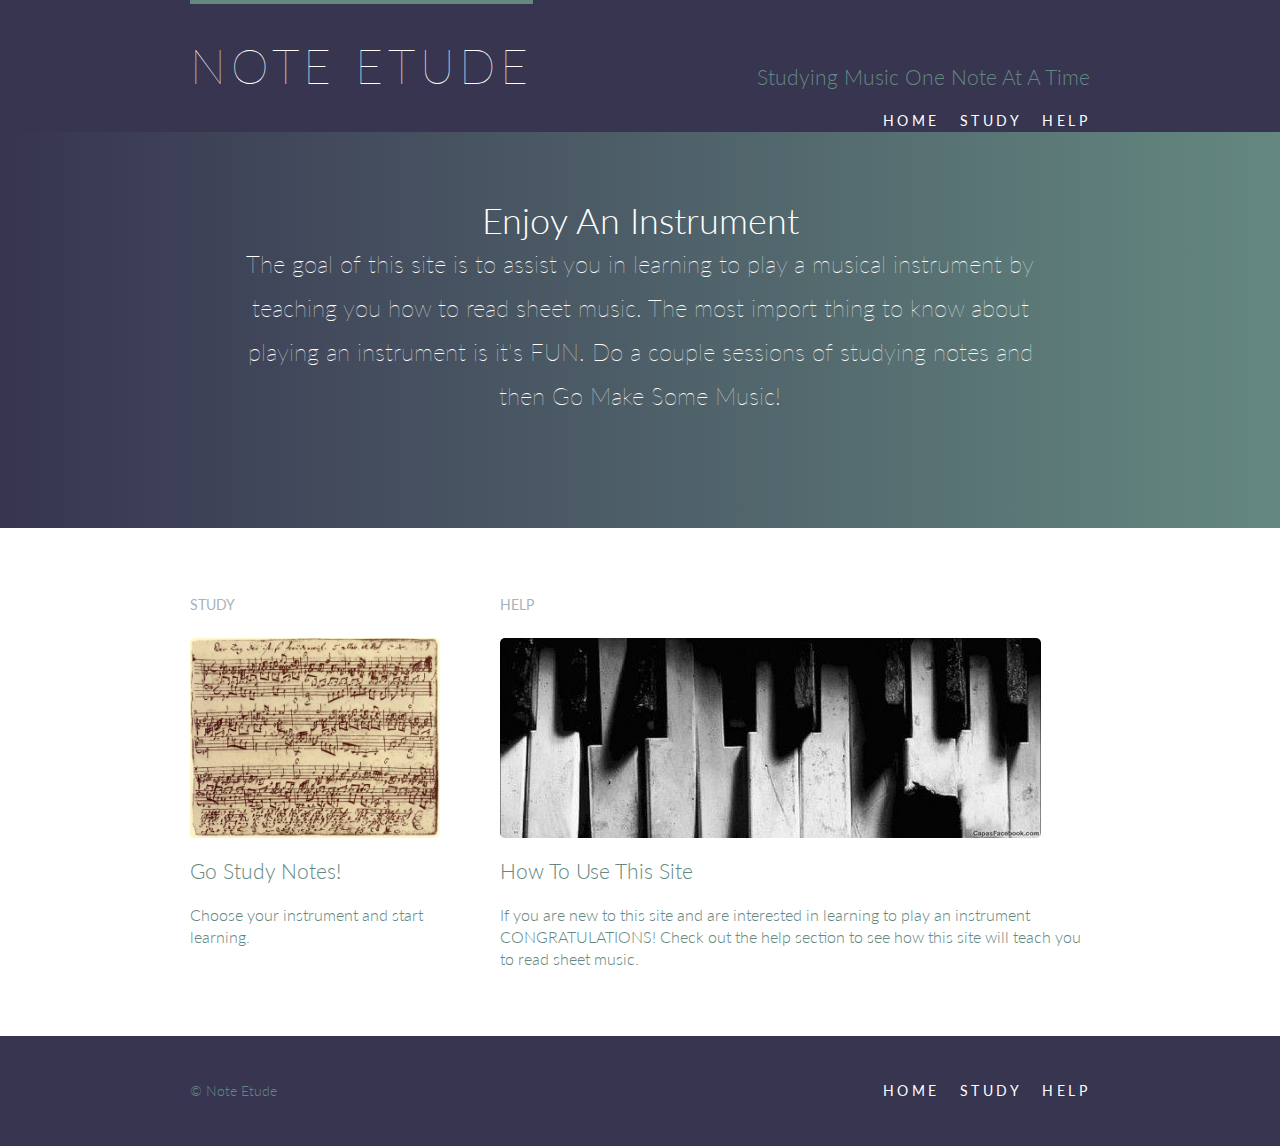
<file: index.html>
<!DOCTYPE html>
<html lang="en">

    <head>
        <title>Note Etude</title>

        <meta charset="UTF-8"/>
        <meta http-equiv="Content-type" content="text/html; charset=utf-8"/>
        <meta name="viewport" content="width=device-width, initial-scale=1"/>
        <meta name="description" content="Learn to read sheet music"/>

        <link rel="stylesheet" type="text/css"
              href="assets/stylesheets/main.css">
        <link rel="stylesheet"
              href="https://fonts.googleapis.com/css?family=Lato:100,300,400">
    </head>

    <body>

        <!-- Header -->

        <header class="primary-header container group">

            <h1 class="logo">
                <a href="index.html">Note Etude</a>
            </h1>

            <h3 class="tagline">Studying Music One Note At A Time</h3>

            <nav class="nav primary-nav">
                <ul>
                    <li><a href="index.html">Home</a></li><!--
                    --><li><a href="study.html">Study</a></li><!--
                    --><li><a href="help.html">Help</a></li>
                </ul>
            </nav>

        </header>

        <!-- Hero -->

        <section class="row-alt">

            <div class="hero container">

                <h2>Enjoy An Instrument</h2>

                <p>
                    The goal of this site is to assist you in learning to play
                    a musical instrument by teaching you how to read sheet
                    music. The most import thing to know about playing an
                    instrument is it's <span>FUN</span>. Do a couple sessions
                    of studying notes and then <span>Go Make Some Music</span>!
                </p>

            </div>

        </section>

         <!-- Teaser -->

        <section class="row">
            <div class="grid">

                <!-- Study -->

                <section class="teaser col-1-3">

                    <h5>Study</h5>
                    <a href="study.html">
                        <img src="assets/images/bach_manuscript.jpeg"
                             alt="Bach Manuscript">
                        <h3>Go Study Notes!</h3>
                    </a>

                    <p> Choose your instrument and start learning. </p>

                </section><!--

                Help

                --><section class="teaser col-2-3">

                    <h5>Help</h5>
                    <a href="help.html">
                        <img src="assets/images/broken_piano.jpeg"
                             alt="Broken Piano">
                        <h3>How To Use This Site</h3>
                    </a>

                    <p>
                        If you are new to this site and are interested in
                        learning to play an instrument
                        <span>CONGRATULATIONS</span>!
                        Check out the help section to see how this site will
                        teach you to read sheet music.
                    </p>

                </section>

            </div>
        </section>

        <!-- Footer -->

        <footer class="primary-footer container group">

            <small>&copy; Note Etude</small>

            <nav class="nav primary-nav">
                <ul>
                    <li><a href="index.html">Home</a></li><!--
                    --><li><a href="study.html">Study</a></li><!--
                    --><li><a href="help.html">Help</a></li>
                </ul>
            </nav>

        </footer>

    </body>

</html>
</file>
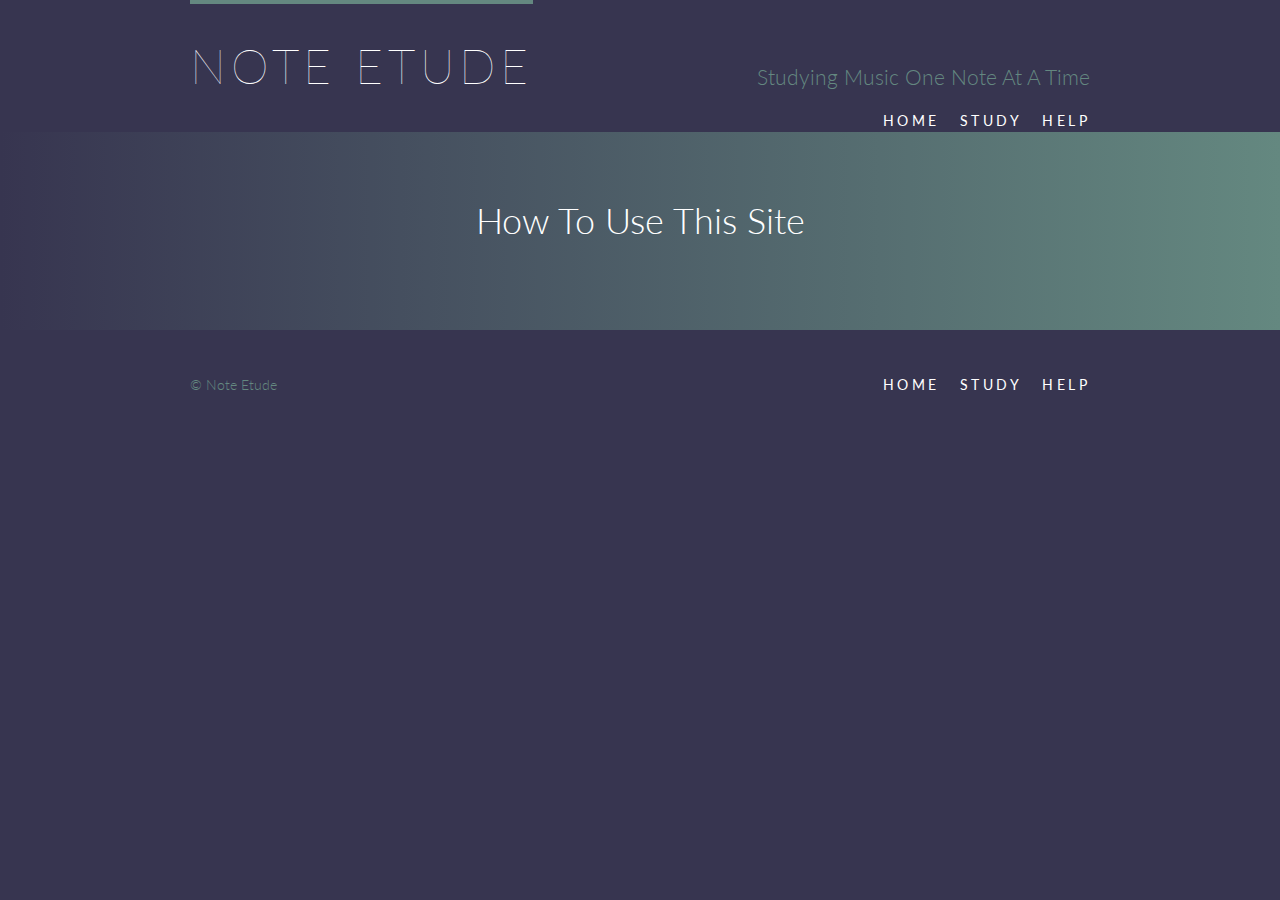
<file: help.html>
<!DOCTYPE html>
<html lang="en">

    <head>
        <title>Note Etude</title>

        <meta charset="UTF-8"/>
        <meta http-equiv="Content-type" content="text/html; charset=utf-8"/>
        <meta name="viewport" content="width=device-width, initial-scale=1"/>
        <meta name="description" content="Learn to read sheet music"/>

        <link rel="stylesheet" type="text/css"
              href="assets/stylesheets/main.css">
        <link rel="stylesheet"
              href="https://fonts.googleapis.com/css?family=Lato:100,300,400">
    </head>

    <body>

        <!-- Header -->

        <header class="primary-header container group">

            <h1 class="logo">
                <a href="index.html">Note Etude</a>
            </h1>

            <h3 class="tagline">Studying Music One Note At A Time</h3>

            <nav class="nav primary-nav">
                <ul>
                    <li><a href="index.html">Home</a></li><!--
                    --><li><a href="study.html">Study</a></li><!--
                    --><li><a href="help.html">Help</a></li>
                </ul>
            </nav>

        </header>

        <!-- Hero -->

        <section class="row-alt">

            <div class="hero container">

                <h2>How To Use This Site</h2>

            </div>

        </section>

        <!-- Footer -->

        <footer class="primary-footer container group">

            <small>&copy; Note Etude</small>

            <nav class="nav primary-nav">
                <ul>
                    <li><a href="index.html">Home</a></li><!--
                    --><li><a href="study.html">Study</a></li><!--
                    --><li><a href="help.html">Help</a></li>
                </ul>
            </nav>

        </footer>

    </body>

</html>
</file>
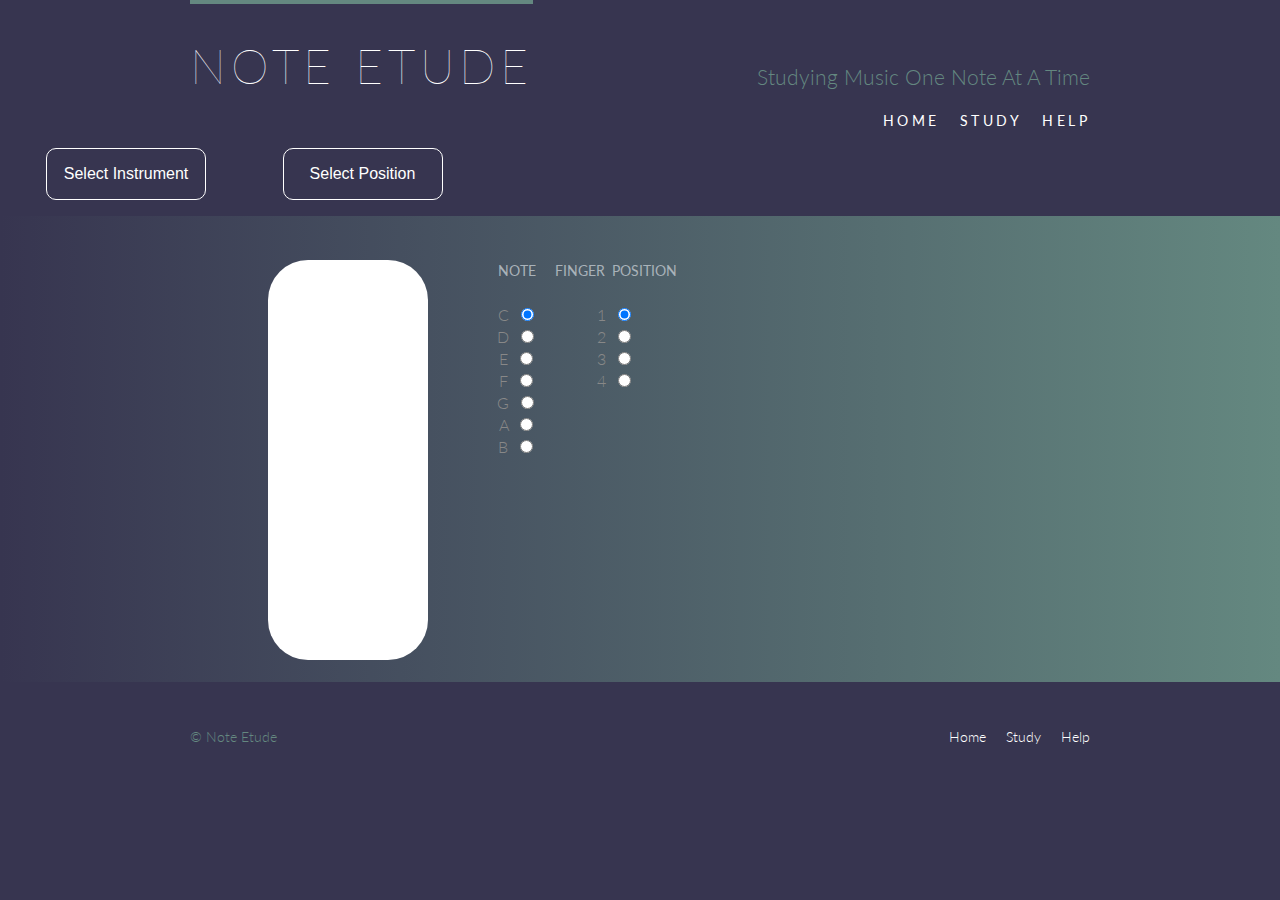
<file: study.html>
<!DOCTYPE html>
<html lang="en">

    <head>
        <title>Note Etude</title>

        <meta charset="UTF-8"/>
        <meta http-equiv="Content-type" content="text/html; charset=utf-8"/>
        <meta name="viewport" content="width=device-width, initial-scale=1"/>
        <meta name="description" content="Learn to read sheet music"/>

        <link rel="stylesheet" type="text/css"
              href="assets/stylesheets/main.css">
        <link rel="stylesheet"
              href="https://fonts.googleapis.com/css?family=Lato:100,300,400">
    </head>

    <body>

    <!-- Header -->

        <header class="primary-header container group">

            <h1 class="logo">
                <a href="index.html">Note Etude</a>
            </h1>

            <h3 class="tagline">Studying Music One Note At A Time</h3>

            <nav class="nav primary-nav">
                <ul>
                    <li><a href="index.html">Home</a></li><!--
                    --><li><a href="study.html">Study</a></li><!--
                    --><li><a href="help.html">Help</a></li>
                </ul>
            </nav>

        </header>

        <section class="drop-down grid">

            <!--Instrument Button-->

            <section class="col-1-4">

                <button id="instrbtn" class="dropbtn btn-alt" onclick="showInstruments()">
                    Select Instrument
                </button>

                <div id="instrDropDown" class="dropDown-content">

                    <div id="pickedViolin" data-picked="Violin"
                         onclick="instrDetails('pickedViolin')">
                        Violin
                    </div>

                    <div id="pickedViola" data-picked="Viola"
                         onclick="instrDetails('pickedViola')">
                        Viola
                    </div>

                    <div id="pickedCello" data-picked="Cello"
                         onclick="instrDetails('pickedCello')">
                        Cello
                    </div>

                    <div id="pickedBass" data-picked="Bass"
                         onclick="instrDetails('pickedBass')">
                        Bass
                    </div>

                </div>

            </section>

            <!--Positions Button-->

            <section class="col-1-4">

                <button id="posbtn" class="dropbtn btn-alt" onclick="showPositions()">
                    Select Position
                </button>

                <div id="posDropDown" class="dropDown-content">

                    <div id="pickedPos1" data-picked="1"
                         onclick="posDetails('pickedPos1')">
                        1
                    </div>

                    <div id="pickedPos2" data-picked="2"
                         onclick="posDetails('pickedPos2')">
                        2
                    </div>

                    <div id="pickedPos3" data-picked="3"
                         onclick="posDetails('pickedPos3')">
                        3
                    </div>

                    <div id="pickedPos4" data-picked="4"
                         onclick="posDetails('pickedPos4')">
                        4
                    </div>

                    <div id="pickedPos5" data-picked="5"
                         onclick="posDetails('pickedPos5')">
                        5
                    </div>

                    <div id="pickedPos6" data-picked="6"
                         onclick="posDetails('pickedPos6')">
                        6
                    </div>

                    <div id="pickedPos7" data-picked="7"
                         onclick="posDetails('pickedPos7')">
                        7
                    </div>

                </div>

            </section>

        </section>

        <section class="row-alt">

            <div class="grid group">

                <section id="quizBox" class="col-1-3 quiz-box">

                    <!--<img src="treble/a3.png"/>-->

                </section>

                <form class="col-1-3">

                    <fieldset class="notes-position">

                        <h5>Note</h5>

                        <label> C
                            <input type="radio" name="notes" value="C" checked>
                        </label>

                        <label> D
                            <input type="radio" name="notes" value="D">
                        </label>

                        <label> E
                            <input type="radio" name="notes" value="E">
                        </label>

                        <label> F
                            <input type="radio" name="notes" value="F">
                        </label>

                        <label> G
                            <input type="radio" name="notes" value="G">
                        </label>

                        <label> A
                            <input type="radio" name="notes" value="A">
                        </label>

                        <label> B
                            <input type="radio" name="notes" value="B">
                        </label>

                    </fieldset>


                    <fieldset class="finger-position">

                        <h5>Finger Position</h5>

                        <label> 1
                            <input type="radio" name="finger" value="1" checked>
                        </label>

                        <label> 2
                            <input type="radio" name="finger" value="2">
                        </label>

                        <label> 3
                            <input type="radio" name="finger" value="3">
                        </label>

                        <label> 4
                            <input type="radio" name="finger" value="4">
                        </label>

                    </fieldset>

                </form>

            </div>

        </section>

    <!-- Footer -->

        <footer class="primary-footer container group">

            <small>&copy; Note Etude</small>

            <nav class="nav">
                <ul>
                    <li><a href="index.html">Home</a></li><!--
                    --><li><a href="study.html">Study</a></li><!--
                    --><li><a href="help.html">Help</a></li>
                </ul>
            </nav>

        </footer>

        <script src="logic.js"></script>

    </body>
</html>
</file>
<file: assets/stylesheets/main.css>
/* http://meyerweb.com/eric/tools/css/reset/
   v2.0 | 20110126
   License: none (public domain)
*/

html, body, div, span, applet, object, iframe,
h1, h2, h3, h4, h5, h6, p, blockquote, pre,
a, abbr, acronym, address, big, cite, code,
del, dfn, em, img, ins, kbd, q, s, samp,
small, strike, strong, sub, sup, tt, var,
b, u, i, center,
dl, dt, dd, ol, ul, li,
fieldset, form, label, legend,
table, caption, tbody, tfoot, thead, tr, th, td,
article, aside, canvas, details, embed,
figure, figcaption, footer, header, hgroup,
menu, nav, output, ruby, section, summary,
time, mark, audio, video {
	margin: 0;
	padding: 0;
	border: 0;
	font-size: 100%;
	font: inherit;
	vertical-align: baseline;
}
/* HTML5 display-role reset for older browsers */
article, aside, details, figcaption, figure,
footer, header, hgroup, menu, nav, section {
	display: block;
}
body {
	line-height: 1;
}
ol, ul {
	list-style: none;
}
blockquote, q {
	quotes: none;
}
blockquote:before, blockquote:after,
q:before, q:after {
	content: '';
	content: none;
}
table {
	border-collapse: collapse;
	border-spacing: 0;
}

/*
=============================
Custom Styles
=============================
*/

body {
    background: #373550;
    color: #888;
    font: 300 16px/22px "Lato", "Open Sans", "helvetica Neue", Arial;
}

/*
=============================
Grid
=============================
*/

*,
*:before,
*:after {
    -webkit-box-sizing: border-box;
    -moz-box-sizing: border-box;
    box-sizing: border-box;
}

/*
=========================
Clearfix
=========================
*/

.group:before,
.group:after {
    content: "";
    display: table;
}

.group:after {
    clear: both;
}

.group {
    clear: both;
    *zoom: 1;
}

/*
=========================
Rows
=========================
*/

..row,
.row-alt {
    min-width: 100%;
}

.row {
    background: #fff;
    padding: 66px 0 44px 0;
}

.row-alt {
    background: #373550;
    background: -webkit-linear-gradient(to right, #373550, #648880);
    background:    -moz-linear-gradient(to right, #373550, #648880);
    background:         linear-gradient(to right, #373550, #648880);
    padding: 44px 0 22px 0;
}

/*
=========================
Typography
=========================
*/

h1, h3, h4, h5, p {
    margin-bottom: 22px;
    color: #648880;
}

h1 {
    font-size: 36px;
    line-height: 44px;
}

h2 {
    font-size: 24px;
    line-height: 44px;
}

h3 {
    font-size: 21px;
}

h4 {
    font-size: 18px;
}

h5 {
    color: #a9b2b9;
    font-size: 14px;
    font-weight: 400;
    text-transform: uppercase;
}

strong {
    font-weight: 400;
}

cite, em {
    font-style: italic;
}

.container,
.grid {
    margin: 0 auto;
    width: 960px;
}
.container {
    padding-left: 30px;
    padding-right: 30px;
}

/*
=============================
Buttons
=============================
*/

/* Dropdown button*/
.dropbtn {
    border: none;
    background-color: #373550;
    border-radius: 10px;
    color: #fff;
    cursor: pointer;
    font-size: 16px;
    margin: 16px;
    width: 160px;
}

.btn-alt {
    border: 1px solid #fff;
    color: #fff;
    padding: 16px;
}

.btn-alt:hover {
    background: #fff;
    color: #373550;
}

/* Dropdown button position */
.drop-down {
    position: relative;
    display: inline-block;
}

/* Dropdown content (hidden by default) */
.dropDown-content {
    background-color: #74728d;
    border-radius: 10px;
    box-shadow: 10px 0 0 0 rgba(0, 0, 0, 0.3);
    display: none;
    margin-left: 16px;
    min-width: 160px;
    position: absolute;
    text-align: center;
    z-index: 999;
}

/* Links inside the dropdown */
.dropDown-content div {
    color: #fff;
    display: block;
    padding: 12px 16px;
    text-decoration: none;
}

/* Change color of dropdown links on hover */
.dropDown-content
div:hover {
    border-radius: 10px;
    background-color: #fff;
    color: #373550;
}

/* Show the dropdown menu
(use JS to add this class to the .dropdown-content container when the user
 clicks on the dropdown button) */
.show {display:block;}
/*

=========================
Columns
=========================
*/

.col-1-4 {
    width: 25%;
}

.col-1-3 {
    width: 33.33%;
}

.col-1-2 {
    width: 50%;
}

.col-2-3 {
    width:66.66%;
}

.col-1-4,
.col-1-3,
.col-1-2,
.col-2-3 {
    display: inline-block;
    vertical-align: top;
}

.grid,
.col-1-4,
.col-1-3,
.col-1-2,
.col-2-3 {
    padding-left: 15px;
    padding-right: 15px;
}

/*
=========================
Home
=========================
*/

.hero {
    color: #fff;
    line-height: 44px;
    padding: 22px 80px 66px 80px;
    text-align: center;
}

.hero h2 {
    font-size: 36px;
}

.hero p{
    color: #fff;
    font-size: 24px;
    font-weight: 100;
}

.teaser img{
    border-radius: 5px;
    display: block;
    height: 200px;
    margin-bottom: 22px;
    max-width: 100%;
}

.teaser a:hover h3 {
    color: #a9b2b9;
}

/*
=========================
Links
=========================
*/

a:hover {
    color: #a9b2b9;
}

a {
    color: #648880;
    text-decoration: none;
}

p a {
    border-bottom: 1px solid #dfe2e5;
}


/*
=============================
Navigation
=============================
*/

.primary-nav {
    font-size: 14px;
    font-weight: 400;
    letter-spacing: 0.25em;
    text-transform: uppercase;
}

.nav {
    text-align: right;
}

.nav li {
    display: inline-block;
    margin: 0 10px;
    vertical-align: top;
}

.nav li:last-child {
    margin-right: 0;
}

/*
=============================
Primary Header
=============================
*/

.logo {
    border-top: 4px solid #648880;
    float: left;
    font-size: 48px;
    font-weight: 100;
    letter-spacing: .1em;
    line-height: 44px;
    padding: 40px 0 22px 0;
    text-transform: uppercase;
}

.tagline {
    margin: 66px 0 22px 0;
    text-align: right;
}

.primary-footer small {
    float: left;
}

.primary-footer {
    color: #648880;
    font-size: 14px;
    padding-bottom: 44px;
    padding-top: 44px;
}

.primary-header a,
.primary-footer a {
    color: #fff;
}

.primary-header a:hover,
.primary-footer a:hover {
    color: #648880;
}

/*
=============================
Quiz box
=============================
*/

.finger-position {
    float: right;
}

.finger-position h5,
.finger-position label {
    display: block;
    margin-right: 50px;
}

.notes-position {
    float: left;
}

.notes-position h5,
.notes-position label {
    display: block;
    margin-left: 50px;
}

.finger-position,
.notes-position {
    text-align: center;
    word-spacing: 3px;
}

.quiz-box {
    background-color: white;
    border-radius: 40px;
    height: 400px;
    margin-left: 10%;
    position: relative;
    width: 160px;
}
</file>
